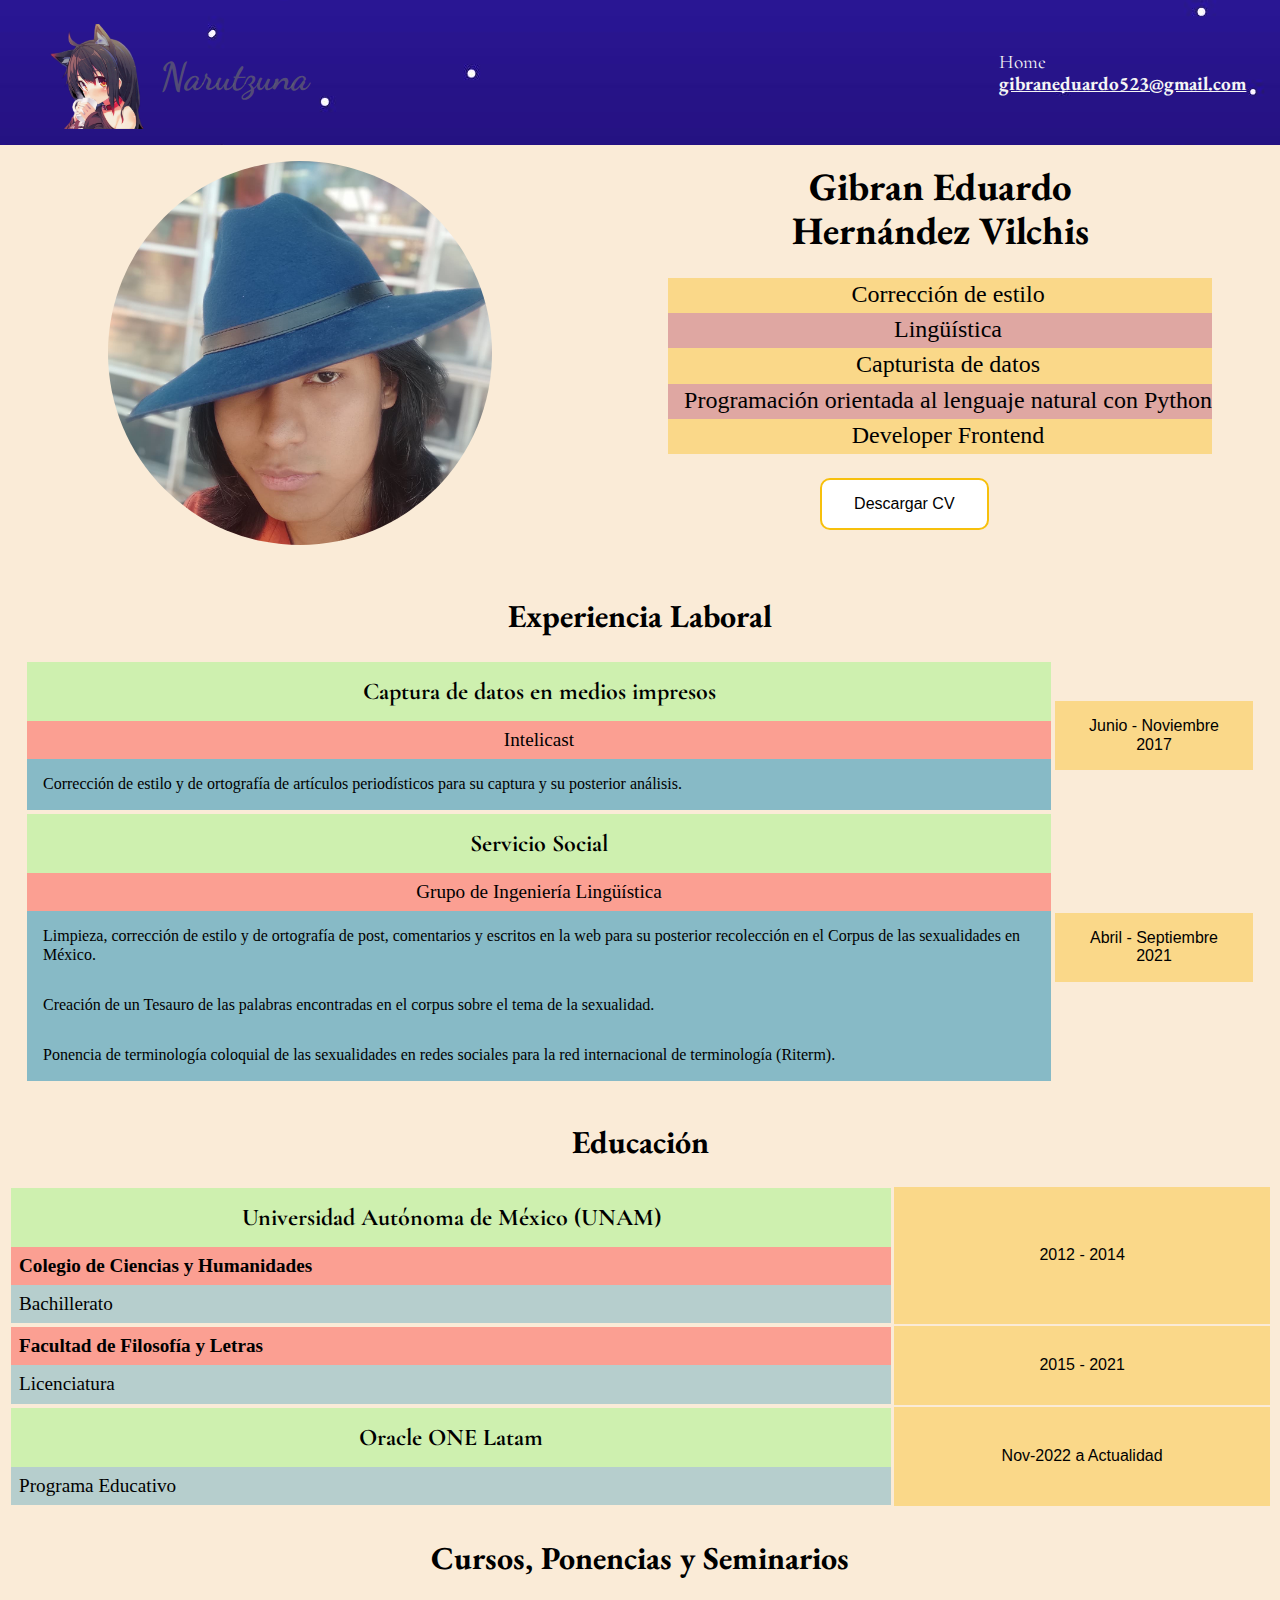
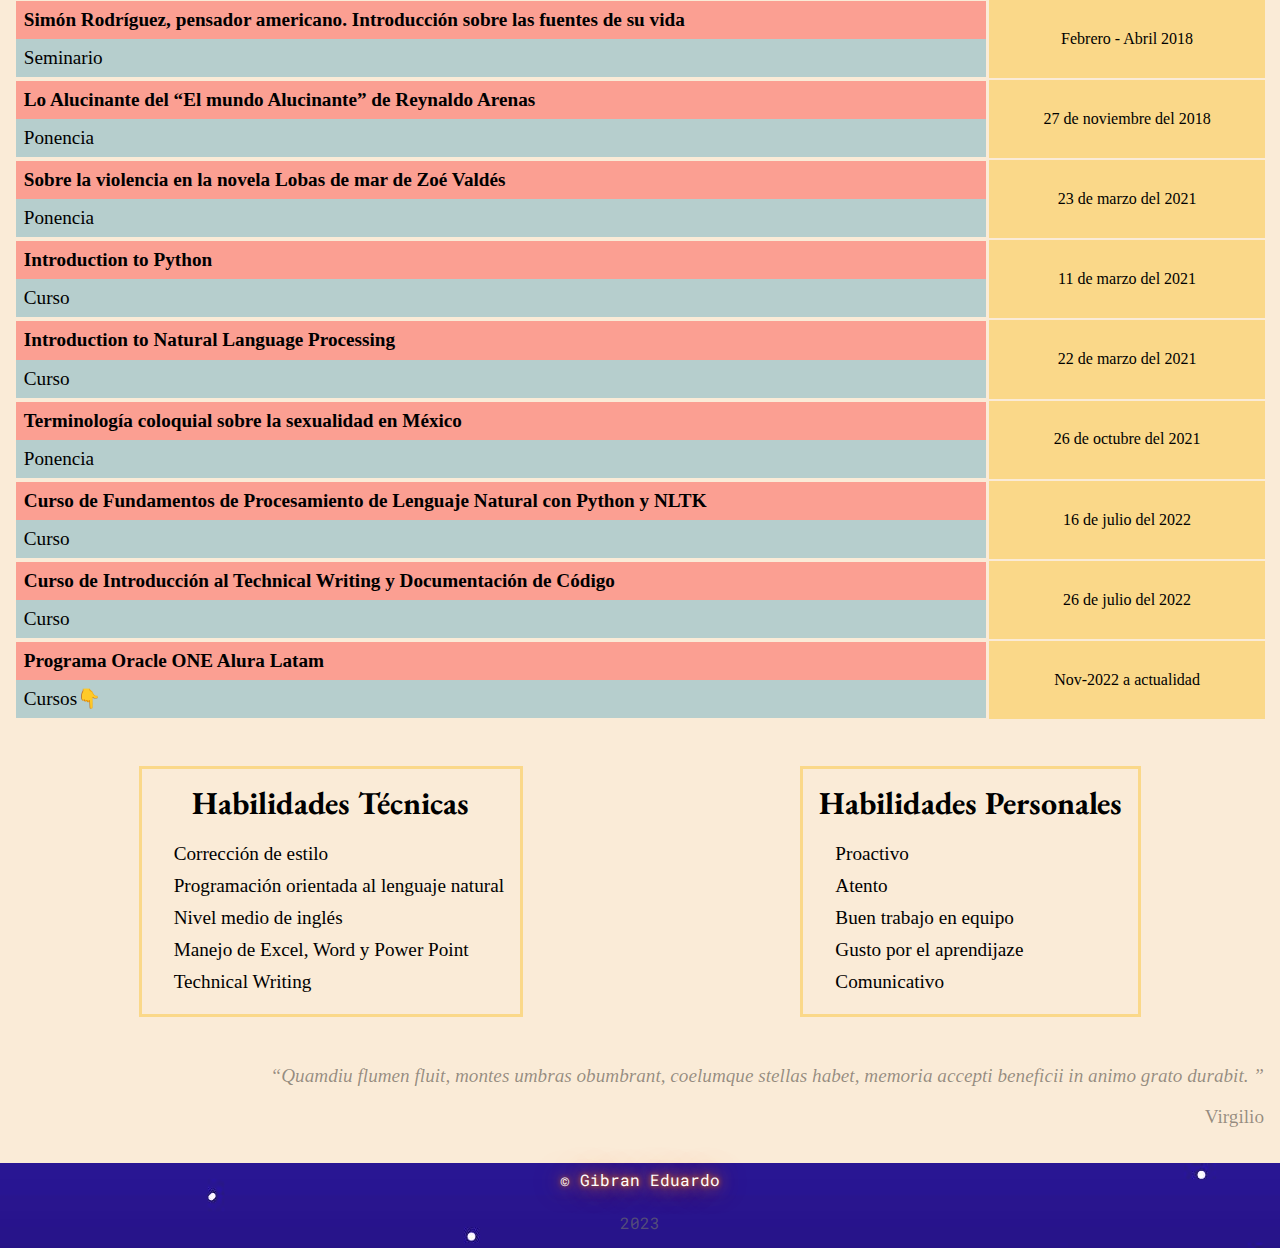
<file: cv.html>
<!DOCTYPE html>
<html lang="en">

<head>
    <meta charset="UTF-8">
    <meta http-equiv="X-UA-Compatible" content="IE=edge">
    <meta name="viewport" content="width=device-width, initial-scale=1.0">
    <meta name="robots" content="index,follow" />
    <meta name="autor" content="Gibran Eduardo Hernandez Vilchis">
    <meta name="descripcion" content="Página profesional de desarrollo Frontend.">
    <title>Narutzuna</title>
    <link rel="icon" href="./assets/img/iconpage.png" type="image/iconpage">
    <!-- Fuentes -->
    <link rel="preconnect" href="https://fonts.googleapis.com">
    <link rel="preconnect" href="https://fonts.gstatic.com" crossorigin>
    <link
        href="https://fonts.googleapis.com/css2?family=Montserrat:wght@300;400;700&family=Press+Start+2P&family=Roboto+Mono:wght@300;400;700&display=swap"
        rel="stylesheet">
    <link rel="preconnect" href="https://fonts.googleapis.com">
    <link rel="preconnect" href="https://fonts.gstatic.com" crossorigin>
    <link href="https://fonts.googleapis.com/css2?family=Tourney&display=swap" rel="stylesheet">
    <!-- Nuevas fuentes -->
    <link rel="preconnect" href="https://fonts.googleapis.com">
    <link rel="preconnect" href="https://fonts.gstatic.com" crossorigin>
    <link href="https://fonts.googleapis.com/css2?family=Dancing+Script&display=swap" rel="stylesheet">
    <link rel="preconnect" href="https://fonts.googleapis.com">
    <link rel="preconnect" href="https://fonts.gstatic.com" crossorigin>
    <link href="https://fonts.googleapis.com/css2?family=EB+Garamond:ital@1&display=swap" rel="stylesheet">
    <link rel="preconnect" href="https://fonts.googleapis.com">
    <link rel="preconnect" href="https://fonts.gstatic.com" crossorigin>
    <link href="https://fonts.googleapis.com/css2?family=Cormorant+Garamond&display=swap" rel="stylesheet">
    <!-- Hojas de estilo -->
    <link rel="stylesheet" href="./assets/css/base/normalize.css" type="text/css">
    <link rel="stylesheet" href="./assets/css/base/reset.css" type="text/css">
    <link rel="stylesheet" href="./assets/css/base/variables.css">
    <link rel="stylesheet" href="./assets/css/components/inputs.css">
    <link rel="stylesheet" href="./assets/css/header.css">
    <link rel="stylesheet" href="./assets/css/header/container-logo.css">
    <link rel="stylesheet" href="./assets/css/header/logo-imagen.css">
    <link rel="stylesheet" href="./assets/css/header/logo-nombre.css">
    <link rel="stylesheet" href="./assets/css/header/barranav-nav.css">
    <link rel="stylesheet" href="./assets/css/header/barranav-lista.css">
    <link rel="stylesheet" href="./assets/css/header/barranav-nav-link.css">
    <link rel="stylesheet" href="./assets/css/cv_page/body.css">
    <link rel="stylesheet" href="./assets/css/cv_page/banner.css">
    <link rel="stylesheet" href="./assets/css/cv_page/banner-fig.css">
    <link rel="stylesheet" href="./assets/css/cv_page/banner-imagen.css">
    <link rel="stylesheet" href="./assets/css/cv_page/banner-nombre.css">
    <link rel="stylesheet" href="./assets/css/cv_page/banner-lista.css">
    <link rel="stylesheet" href="./assets/css/cv_page/descarga-contenido.css">
    <link rel="stylesheet" href="./assets/css/cv_page/descargas.css">
    <link rel="stylesheet" href="./assets/css/cv_page/experienciaLaboral.css">
    <link rel="stylesheet" href="./assets/css/cv_page/Educacion.css">
    <link rel="stylesheet" href="./assets/css/cv_page/curso-ponencia.css">
    <link rel="stylesheet" href="./assets/css/footer.css">
    <link rel="stylesheet" href="./assets/css/footer/footer-copy.css">
    <link rel="stylesheet" href="./assets/css/footer/footer-fecha.css">
    <link rel="stylesheet" href="./assets/css/cv_page/habilidades-titulo.css">
</head>

<body>
    <header class="headerPrincipal">
        <div class="container__logo">
            <!-- Logo y nombre de la página -->
            <img class="logo__imagen" src="./assets/img/Logo_header.png" alt="Logo de mi página">
            <h1 class="logo__nombre--pagina">Narutzuna</h1>
            <!-- Barra de navejación -->
        </div>
        <div class="barranav">
            <li class="barranav__lista"><a class="barranav__nav__link" href="./index.html">Home</a></li>
            <li class="barranav__lista"><a class="barranav__nav__link--email" href="">gibraneduardo523@gmail.com</a>
            </li>
            </nav>
        </div>
    </header>
    <main class="body">
        <section class="banner">
                <figure class="banner__fig"><img src="./assets/img/Foto_perfil.jpg" alt="Imagen de mi"
                        class="banner__imagen" width="368px" height="368px"></figure>
            <div class="banner__contenido">
                <div class="banner__informacion__CV">
                    <h1 class="banner__titulo__CV">
                        <span class="banner__titulo--nombres__CV"> Gibran
                                Eduardo</span> <span class="banner__titulo--apellidos__CV"><br>Hernández Vilchis</span>
                        </h1>
                        <ul class="banner__lista">
                            <li class="banner__lista__item">Corrección de estilo</li>
                            <li class="banner__lista__item">Lingüística</li>
                            <li class="banner__lista__item">Capturista de datos</li>
                            <li class="banner__lista__item">Programación orientada al lenguaje natural con Python</li>
                            <li class="banner__lista__item">Developer Frontend</li>
                        </ul>
                        <div class="descarga__contenido">
                        <button class="descargar button">Descargar CV</button>
                        </div>
                </div>
        </section>
        <section class="experienciaLaboral">
            <h1 class="experienciaLaboral__titulo">Experiencia Laboral</h1>
            <table class="experenciaLaboral__tabla">
                <tr>
                    <td>
                        <h2 class="experenciaLaboral__tabla__titulo">Captura de datos en medios impresos</h2>
                        <p class="experenciaLaboral__tabla--parrafo">Intelicast</p>
                        <ul class="experenciaLaboral__lista">
                            <li class="experenciaLaboral__tabla__item">Corrección de estilo y de ortografía de artículos
                                periodísticos para su captura y su posterior análisis.</li>
                        </ul>
                    </td>
                    <td>
                        <p class="experenciaLaboral__tabla--fecha">Junio - Noviembre 2017</p>
                    </td>
                </tr>
                <tr>
                    <td>
                        <h2 class="experenciaLaboral__tabla__titulo">Servicio Social</h2>
                        <p class="experenciaLaboral__tabla--parrafo">Grupo de Ingeniería Lingüística</p>
                        <ul class="experenciaLaboral__lista">
                            <li class="experenciaLaboral__tabla__item">Limpieza, corrección de estilo y de ortografía de
                                post, comentarios y escritos en la web para su posterior recolección en el Corpus de las
                                sexualidades en México.</li>
                            <li class="experenciaLaboral__tabla__item">Creación de un Tesauro de las palabras
                                encontradas en el corpus sobre el tema de la sexualidad.</li>
                            <li class="experenciaLaboral__tabla__item">Ponencia de terminología coloquial de las
                                sexualidades en redes sociales para la red internacional de terminología (Riterm).</li>
                        </ul>
                    </td>
                    <td>
                        <p class="experenciaLaboral__tabla--fecha">Abril - Septiembre 2021</p>
                    </td>
                </tr>
            </table>
        </section>
        <section class="educacion">
            <h1 class="educacion__titulo">Educación</h1>
            <table class="educacion__tabla">
                <tr>
                    <td>
                        <h2 class="educacion__titulo__UNAM">Universidad Autónoma de México
                            (UNAM)
                        </h2>
                        <h3 class="educacion__titulo__entidad">Colegio de Ciencias y Humanidades</h3>
                        <p class="educacion__titulo__parrafo">Bachillerato</p>
                    </td>
                    <td class="educacion__titulo__parrafo__anho">2012 - 2014</td>
                </tr>
                <tr>
                    <td>
                        <h3 class="educacion__titulo__entidad">Facultad de Filosofía y Letras</h3>
                        <p class="educacion__titulo__parrafo">Licenciatura</p>
                    </td>
                    <td class="educacion__titulo__parrafo__anho">2015 - 2021</td>
                </tr>
                <tr>
                    <td>
                        <h2 class="educacion__titulo__UNAM">Oracle ONE Latam</h2>
                        <p class="educacion__titulo__parrafo">Programa Educativo</p>
                    </td>
                    <td class="educacion__titulo__parrafo__anho">Nov-2022 a Actualidad</td>
                </tr>
            </table>
        </section>
        <section class="cursos_ponencias">
            <h1 class="cursos__ponencias__titulo">Cursos, Ponencias y Seminarios</h1>
            <table class="cursos__ponencias__tabla">
                <tr>
                    <td>
                        <h2 class="cursos__ponencias__nombre">Simón Rodríguez, pensador americano. Introducción sobre las fuentes de su vida </h2>
                        <p class="cursos__ponencias__parrafo">Seminario</p>
                    </td>
                    <td class="curso__ponencia__fecha">Febrero - Abril 2018</td>
                </tr>
                <tr>
                    <td>
                        <h2 class="cursos__ponencias__nombre">Lo Alucinante del “El mundo Alucinante” de Reynaldo Arenas</h2>
                        <p class="cursos__ponencias__parrafo">Ponencia</p>
                    </td>
                    <td class="curso__ponencia__fecha">27 de noviembre del 2018</td>
                </tr>
                <tr>
                    <td>
                        <h2 class="cursos__ponencias__nombre">Sobre la violencia en la novela Lobas de mar de Zoé Valdés</h2>
                        <p class="cursos__ponencias__parrafo">Ponencia</p>
                    </td>
                    <td class="curso__ponencia__fecha">23 de marzo del 2021</td>
                </tr>
                <tr>
                    <td>
                        <h2 class="cursos__ponencias__nombre">Introduction to Python</h2>
                        <p class="cursos__ponencias__parrafo">Curso</p>
                    </td>
                    <td class="curso__ponencia__fecha">11 de marzo del 2021</td>
                </tr>
                <tr>
                    <td>
                        <h2 class="cursos__ponencias__nombre">Introduction to Natural Language Processing</h2>
                        <p class="cursos__ponencias__parrafo">Curso</p>
                    </td>
                    <td class="curso__ponencia__fecha">22 de marzo del 2021</td>
                </tr>
                <tr>
                    <td>
                        <h2 class="cursos__ponencias__nombre">Terminología coloquial sobre la
                            sexualidad en México</h2>
                        <p class="cursos__ponencias__parrafo">Ponencia</p>
                    </td>
                    <td class="curso__ponencia__fecha">26 de octubre del 2021</td>
                </tr>
                <tr>
                    <td>
                        <h2 class="cursos__ponencias__nombre">Curso de Fundamentos de Procesamiento de Lenguaje Natural con Python y NLTK</h2>
                        <p class="cursos__ponencias__parrafo">Curso</p>
                    </td>
                    <td class="curso__ponencia__fecha">16 de julio del 2022</td>
                </tr>
                <tr>
                    <td>
                        <h2 class="cursos__ponencias__nombre">Curso de Introducción al Technical Writing y Documentación de Código</h2>
                        <p class="cursos__ponencias__parrafo">Curso</p>
                    </td>
                    <td class="curso__ponencia__fecha">26 de julio del 2022</td>
                </tr>
                <tr>
                    <td>
                        <h2 class="cursos__ponencias__nombre">Programa Oracle ONE Alura Latam</h2>
                        <details>
                            <p><summary class="cursos__ponencias__parrafo summary" open>Cursos</summary></p>    
                        <ul>
                            <details>
                                <summary class="programa__one__titulo">Principiante en Programación G4 - ONE </summary>
                            <li class="programa">
                                <ul class="programa__one__contendio">
                                    <li class="programa__one__item">Lógica de programación</li>
                                    <li class="programa__one__item">Primeros pasos con CSS y HTML</li>
                                    <li class="programa__one__item">Git y Githube</li>
                                </ul>
                            </li>
                            </details>
                            <details>
                                <summary class="programa__one__titulo">Front End G4 - ONE</summary>
                            <li class="programa">
                                <ul class="programa__one__contendio">
                                    <li class="programa__one__item">Layoud, flexbox y arquitectura CSS</li>
                                    <li class="programa__one__item">Principios de JavaScript</li>
                                    <li class="programa__one__item">Manipulacion del DOOM</li>
                                    <li class="programa__one__item">Validacion de formularios</li>
                                    <li class="programa__one__item">Programación Orientada a Objetos (POO)</li>
                                    <li class="programa__one__item">Crear, Leer, Actualizar y Eliminar (CRUD)</li>
                                </ul>
                            </li>
                        </details>
                        <details>
                        <summary class="programa__one__titulo">React G4 - ONE</summary>
                            <li class="programa">
                                <ul class="programa__one__contendio">
                                    <li class="programa__one__item">React</li>
                                </ul>
                            </li>
                        </ul>
                    </details>
                    </td>
                </details>
                    <td class="curso__ponencia__fecha">Nov-2022 a actualidad</td>
                </tr>
            </table>

        </section>
        <section class="habilidades">
            <div class="habilidades__contenido">
                <h1 class="habilidades__titulo tecnicas">Habilidades Técnicas</h1>
                <ul>
                    <li class="habilidades__titulo__item">Corrección de estilo</li>
                    <li class="habilidades__titulo__item">Programación orientada al lenguaje natural</li>
                    <li class="habilidades__titulo__item">Nivel medio de inglés</li>
                    <li class="habilidades__titulo__item">Manejo de Excel, Word y Power Point</li>
                    <li class="habilidades__titulo__item">Technical Writing</li>
                </ul>
            </div>
            <div  class="habilidades__contenido">
                <h1 class="habilidades__titulo personales">Habilidades Personales</h1>
                <ul>
                    <li class="habilidades__titulo__item">Proactivo</li>
                    <li class="habilidades__titulo__item">Atento</li>
                    <li class="habilidades__titulo__item">Buen trabajo en equipo</li>
                    <li class="habilidades__titulo__item">Gusto por el aprendijaze</li>
                    <li class="habilidades__titulo__item">Comunicativo</li>
                </ul>
            </div>
        </section>
        <div class="cita">
                <q class="cita__virgilio">Quamdiu flumen fluit, montes umbras obumbrant, coelumque stellas habet,
                    memoria accepti beneficii in animo grato durabit.
                </q>
                <p class="virgilio">
                    Virgilio
                </p>
            </div>

    </main>
    <footer class="footer">
        <p class="footer__copy">
            &copy; Gibran Eduardo
        </p>
        <p class="footer__fecha">
            2023
        </p>
    </footer>
</body>
</file>
<file: assets/css/base/variables.css>
/*Colores*/
:root {
    /* Colores Página Principal */
        --color-amarillo-neon: #fcf801;
        --color-naranja-neon:#ff7301;
        --color-morado-neon:#c403ff;
        --color-morado-background:#09012dec;
        --color-azul-bacground--neon: #2E3F8E;
        --color-background-skill-targeta-degradado:#d9d3f856;
        --negro-sombra:#161313;
        --negro-texto:#1d1c1c;
        --rojo-resaltar:#FF0303;
        --azul-resaltar:#1f8fb8;
        --azul-resaltar-degradado:#1f8fb84f;
        --rojo-resaltar-degradado:hsla(0, 100%, 51%, 0.329);
        --color-amarillo-degradado:#ffff05d8;
        --blanco-contenedor: #ffffff;
        --apagado:#6e6e6ea4;
        --trasparente-blanco: #b8b8b8 ;
        /* Colores Página CV */
        --amarillo-pastel:#fad889;
        --rojo-pastel:#d79393c7;
        --verde-tabla-background: #cef0af;
    /*Fuentes*/
        --titulo-logo: 'Dancing Script', cursive;
        --contenido-cursiva: 'EB Garamond', serif;
        --contenido-normal:'Cormorant Garamond', serif;
        --titulos-acarde: 'Press Start 2P', sans-serif;
        --subtitulos:'Roboto Mono', sans-serif;
        --parrafos: 'Montserrat', Arial;
        --titulos-dobleraya: 'Tourney', cursive;
    }
</file>
<file: assets/css/components/inputs.css>
.input__mensaje__error{
    box-sizing: border-box;
    border-bottom: 1px solid var(--rojo-resaltar)
}

.input-container--invalid{
    background-color: var(--rojo-resaltar);
}

.input-message-error{
    color: var(--rojo-resaltar);
}

.button {
    background-color: white;
    color: black;
    padding: 15px 32px;
    text-align: center;
    text-decoration: none;
    border: 2px solid #f7c00c;
    border-radius: 10px;
}

.button:hover{
    background-color:#f5cb44f6 ;
    font-size: 1.2rem;
    cursor: grab;
}
</file>
<file: assets/css/header.css>
html{
    scroll-behavior: smooth;
    transition: .5s;
    box-sizing: border-box;
}

.headerPrincipal{
    display: flex;
    align-items: center;
    justify-content: space-between;
    background-image: url(../img/header__foto.jpg);
    background-position: 12rem -42rem;
    padding-left: 2rem;
    padding-right: 2rem;
}

@media screen and (min-width:375px){
    .headerPrincipal{
        padding: 0 1rem;
    }
    

}

@media screen and (min-width:768px){
    .headerPrincipal{   
        padding: 0 2rem;
        background-position: 2rem -42rem; 
    }
}
</file>
<file: assets/css/header/container-logo.css>
.container__logo{
     display: flex;
     align-items: center;
     padding: 0.2rem;
}

@media screen and (min-width:375px){
    .container__logo{
        display: flex;
        padding: 0.5rem;
        margin-top: .5rem;
        align-items: center;
    }
}

@media screen and (min-width:768px){
    .container__logo{
        display: flex;
        padding: 1rem;
        margin-top: .5rem;
        align-items: center;
    }
    
}
</file>
<file: assets/css/header/logo-imagen.css>
.logo__imagen{
    display: flex;
    max-width: 10%; 
    padding-right: .2rem;
}


@media screen and (min-width:375px){

    .logo__imagen{
        max-width: 25%;
        margin-right: .6rem;
    }

}

@media screen and (min-width:768px){
    .logo__imagen{
        max-width: 30%;
        margin-right: .6rem;
    }
}
</file>
<file: assets/css/header/logo-nombre.css>
@keyframes parpadear{

    to{
        color:var(--blanco-contenedor);
        text-shadow: 0 0 5px var(--color-morado-neon), 
        0 0 15px var(--color-morado-neon), 
        0 0 30px var(--color-morado-neon), 
        0 0 50px var(--color-morado-neon);
    }

}


.logo__nombre--pagina {
    font-family: var(--titulo-logo);
    font-size: 1rem;
    color: var(--apagado);
    text-shadow: none;
    animation: parpadear 0.95s steps(2, start) infinite;
}

@media screen and (min-width:475px){
    .logo__nombre--pagina{
        font-size: 1.8rem; 
    }
}

@media screen and (min-width:768px){
    .logo__nombre--pagina{
        font-size: 2.4rem; 
    }
}
</file>
<file: assets/css/header/barranav-nav.css>
.barranav__nav{
     display: flex; 
}

@media screen and (min-width:465px){
    
    .barranav__nav{
        padding: 1rem; 
    }
    
}

@media screen and (min-width:768px){
    .barranav__nav{
        padding: 1.5rem; 
    }
    
}
</file>
<file: assets/css/header/barranav-lista.css>
.barranav__lista{
     list-style: none;
}
</file>
<file: assets/css/header/barranav-nav-link.css>
.barranav__nav__link{
    display: none;
}

.barranav__nav__link--email{
    text-align: center;
    font-size: 0.5rem;
    padding-right: 0.1rem;
    font-weight: 700;
    color: whitesmoke;
    font-family: var(--contenido-cursiva);
    text-decoration: none; 
    text-shadow: 0 0 5px var(--color-naranja-neon), 
    0 0 15px var(--color-naranja-neon);
    text-decoration: underline; 
}

@media screen and (min-width:465px){
    .barranav__nav__link--email{
        font-size: 1rem;
        text-shadow: none; 
        text-shadow: 0 0 5px var(--color-naranja-neon), 
        0 0 15px var(--color-naranja-neon);
        text-decoration: underline; 
    }
}

@media screen and (min-width:1038px){
    
     .barranav__nav__link{
        display: flex;
        font-family: var(--contenido-normal);
        font-size: 1.2rem;
        color:whitesmoke;
        margin-right: .8rem;
        text-decoration: none; 
    }

    .barranav__nav__link--email{
        font-size: 1.2rem;
        text-shadow: none; 
    }

    .barranav__nav__link:hover{
        text-shadow: 0 0 5px var(--color-amarillo-neon), 
        0 0 15px var(--color-amarillo-neon),
        0 0 30px var(--color-amarillo-neon);
        text-decoration: none; 
    }

    .barranav__nav__link--email:hover{
        text-shadow: 0 0 5px var(--color-naranja-neon), 
        0 0 15px var(--color-naranja-neon);
        text-decoration: none; 
    }
}
</file>
<file: assets/css/cv_page/body.css>
.body{
    background-color: antiquewhite;
}
</file>
<file: assets/css/cv_page/banner.css>
.banner{
    display: flex;
    justify-content: space-around;
    align-items: center;
    flex-direction: column;
}

@media screen and (min-width: 769px){
    .banner{
        flex-direction: row;
    }
}
</file>
<file: assets/css/cv_page/banner-fig.css>
.banner__fig{
    width: 50%;
    height: auto;
}

@media screen and (min-width: 785px) {
    .banner__fig{
    width: 30%;
    height: auto;
}
}
</file>
<file: assets/css/cv_page/banner-imagen.css>
.banner__imagen{
    width: 100%;
    height: auto;
    border-radius: 100%;
}
</file>
<file: assets/css/cv_page/banner-nombre.css>
.banner__titulo__CV {
    text-align: center;
}
.banner__titulo--nombres__CV{
    font-family: var(--contenido-cursiva);
    font-size: 2.43rem;
}

.banner__titulo--apellidos__CV{
    font-family: var(--contenido-cursiva);
    font-size: 2.43rem;
    padding-bottom: 0.5rem;
}
</file>
<file: assets/css/cv_page/banner-lista.css>
.banner__lista{
    display: flex;
    flex-direction: column;
    justify-content: center;
    list-style-type: none;
    line-height: 2rem;
    /* padding-left: 1rem; */
    font-size: 1.5rem;
    width: 100%;
}

.banner__lista__item{
    /* border-bottom: 2px solid; */
    background: var(--amarillo-pastel);
    text-align: center;
    font-family: 'Times New Roman', Times, serif;
    padding-bottom: 0.2rem;
    padding-left: 1rem;
    
}

.banner__lista__item:nth-child(even){
    background: var(--rojo-pastel);
}
</file>
<file: assets/css/cv_page/descarga-contenido.css>
.descarga__contenido{
    display: flex;
    align-items: flex-end;
}
</file>
<file: assets/css/cv_page/descargas.css>
.descargar{
    display: flex;
    margin-bottom: 1rem;
    margin-left: 5.5rem;
}

@media screen and (min-width:481px){
    .descargar{
        margin-left: 9.5rem;
    }   
}
</file>
<file: assets/css/cv_page/experienciaLaboral.css>
.experienciaLaboral{
    margin: 1rem;
    display: flex;
    flex-direction: column;
}

.experienciaLaboral__titulo{
    font-family: var(--contenido-cursiva);
    text-align: center;
    margin: 1rem;
}

.experenciaLaboral__tabla{
    padding: 0.5rem;
}

.experenciaLaboral__tabla__titulo{
    font-family: var(--contenido-normal);
    text-align: center;
    padding: 1rem;
    background: var(--verde-tabla-background);
}

.experenciaLaboral__tabla--parrafo, 
.experenciaLaboral__tabla__item{
    font-family: 'Times New Roman', Times, serif;
}

.experenciaLaboral__tabla--parrafo{
    text-align: center;
    background-color: var(--rojo-resaltar-degradado);
    padding: 0.5rem;
    margin: 0;
}

.experenciaLaboral__tabla__item, 
.experenciaLaboral__lista{
    background: var(--azul-resaltar-degradado);
    margin: 0;
}

.experenciaLaboral__tabla__item{
    padding: 1rem;
    list-style-type: none;
}

.experenciaLaboral__tabla--fecha{
    background-color: var(--amarillo-pastel);
    margin: 0;
    padding: 1rem;
    writing-mode: vertical-lr;
    transform: rotate(180deg);
    text-align: center;
}

@media screen and (min-width: 481px){
    .experenciaLaboral__tabla--parrafo, 
    .experenciaLaboral__tabla__item
    .experenciaLaboral__tabla--fecha{
        font-size: 1.2rem; 
    }
}

@media screen and (min-width: 769px){
    .experenciaLaboral__tabla--fecha{
        writing-mode: horizontal-tb;
        transform: none;
    }
}
</file>
<file: assets/css/cv_page/Educacion.css>
.educacion{
    display: flex;
    flex-direction: column;
}

.educacion__titulo {
    font-family: var(--contenido-cursiva);
    text-align: center;
    margin: 1rem;
}

.educacion__tabla{
    padding: 0.5rem;
}

.educacion__titulo__UNAM{
    text-align: center;
    padding: 1rem;
    font-family: var(--contenido-normal);
    background-color: var(--verde-tabla-background);
}

.educacion__titulo__entidad, 
.educacion__titulo__parrafo{
    font-family: 'Times New Roman', Times, serif;
}

.educacion__titulo__entidad{
    padding: 0.5rem;
    background: var(--rojo-resaltar-degradado);
}

.educacion__titulo__parrafo{
    margin: 0;
    padding: 0.5rem;
    background-color: var(--azul-resaltar-degradado);
}

.educacion__titulo__parrafo__anho{
    background-color: var(--amarillo-pastel);
    margin: 0;
    padding: 1rem;
    writing-mode: vertical-lr;
    transform: rotate(180deg);
    text-align: center;
}

@media screen and (min-width:481px){
    .educacion__titulo__entidad, 
    .educacion__titulo__parrafo{
    font-size: 1.2rem;
}
}

@media screen and (min-width: 769px){
      .educacion__titulo__parrafo__anho{
        writing-mode: horizontal-tb;
        transform: none;
    }
}
</file>
<file: assets/css/cv_page/curso-ponencia.css>
.cursos_ponencias{
    display: flex;
    flex-direction: column;
    padding: 0.5rem;
}

.cursos__ponencias__titulo{
    font-family: var(--contenido-cursiva);
    text-align: center;
    margin: 1rem;
}

.cursos__ponencias__tabla{
    padding: 0.3rem;
}

.cursos__ponencias__nombre, 
.cursos__ponencias__parrafo, 
.curso__ponencia__fecha{
    font-family: 'Times New Roman', Times, serif;
}

.cursos__ponencias__nombre{
    font-size: 1.2rem;
    padding: 0.5rem;
    background-color: var(--rojo-resaltar-degradado);
}

.cursos__ponencias__parrafo{
    margin: 0;
    padding: 0.5rem;
    background-color: var(--azul-resaltar-degradado);
    list-style: none;
}

.curso__ponencia__fecha{
    background-color: var(--amarillo-pastel);
    margin: 0;
    padding: 1rem;
    writing-mode: vertical-lr;
    transform: rotate(180deg);
    text-align: center;
}

.programa__one__titulo{
    list-style: none;
    /* background-color: var(--rojo-resaltar-degradado); */
    font-family: 'Times New Roman', Times, serif;
    padding: 0.5rem;
    border-bottom: 2px solid #000;
}

.programa__one__item, .programa__one__contendio, .programa{
    list-style: none;
    font-family: 'Times New Roman', Times, serif;
}

.programa__one__item{
    text-align: center;
    background-color: var(--verde-tabla-background);
    line-height: 1.2rem;
}

details[open]{
    background: #04d3eead;
}

details .summary::after{
    content: "👇"
}

@media screen and (min-width: 481px){
    .cursos__ponencias__parrafo{
        font-size: 1.2rem;
    }
}

@media screen and (min-width: 769px){
      .curso__ponencia__fecha{
        writing-mode: horizontal-tb;
        transform: none;
    }
}
</file>
<file: assets/css/footer.css>
.footer{
    display: flex;
    flex-direction: column;
    justify-content: center;
    align-items: center;
    background-image: url(../img/header__foto.jpg);
    background-position: 2rem -42rem;
}
</file>
<file: assets/css/footer/footer-copy.css>
.footer__copy{
    font-family: var(--subtitulos);
    color: var(--blanco-contenedor);
    font-size: 0.7rem;
    text-shadow: 0 0 5px var( --color-naranja-neon),
    0 0 15px var( --color-naranja-neon),
    0 0 30px var( --color-naranja-neon);
    margin: .5rem;
}

@media screen and (min-width:375px){
    .footer__copy{
        font-size: 0.8rem;
    } 
}

@media screen and (min-width:768px){
    .footer__copy{
        font-size: 1rem; 
    }
}
</file>
<file: assets/css/footer/footer-fecha.css>
@keyframes parpadear2{

    to{
         color:var(--blanco-contenedor);
        text-shadow: 0 0 5px var(--color-naranja-neon), 
        0 0 15px var(--color-naranja-neon), 
        0 0 30px var(--color-naranja-neon), 
        0 0 50px var(--color-naranja-neon);
    }

}


.footer__fecha{
    font-family: var(--subtitulos);
    color: var(--apagado);
    animation: parpadear2 1.8s steps(2, start) infinite;
    font-size: 0.7rem;
}
@media screen and (min-width:375px){
    .footer__fecha{
        font-size: 0.8rem;
    } 
}

@media screen and (min-width:768px){
    .footer__fecha{
        font-size: 1rem; 
    }
}
</file>
<file: assets/css/cv_page/habilidades-titulo.css>
.habilidades{
    display: flex;
    flex-direction: column;
}

.habilidades__contenido{
    border:solid var(--amarillo-pastel);
    margin: 2rem 1rem;
}

.habilidades__titulo{
    text-align: center;
    font-family: var(--contenido-cursiva);
    margin: 1rem;
}

.habilidades__titulo__item{
    margin: 0 1rem 0rem 1rem;
    text-align: left;
    font-family: 'Times New Roman', Times, serif;
    list-style: none;
    line-height: 2rem;
    padding-left: 1rem;
}

.cita {
    display: flex;
    flex-direction: column;
    padding: 1rem;
}

.cita__virgilio{
    font-family: 'Times New Roman', Times, serif;
    font-style: italic;
    color: rgba(0, 0, 0, 0.411);
}

.virgilio{
    font-family: 'Times New Roman', Times, serif;
    text-align: right;
    color: rgba(0, 0, 0, 0.411);
}

@media screen and (min-width:481px){
  
.habilidades__titulo__item
{
   font-size: 1.2rem; 
}
}

@media screen and (min-width:769px){
    .habilidades{
        flex-direction: row;
        justify-content: space-around;
    } 

    .habilidades__titulo__item{
        max-width: 400px;
        flex-wrap: wrap;
    }

    .habilidades__titulo__item:hover{
        background-color: var(--rojo-pastel);
        font-size: 1.3rem;
        width: 100%;
    }

    }

@media screen and (min-width:935px){
    .virgilio, 
    .cita__virgilio{
        font-size: 1.2rem;
        text-align: right;
    }

}
</file>
